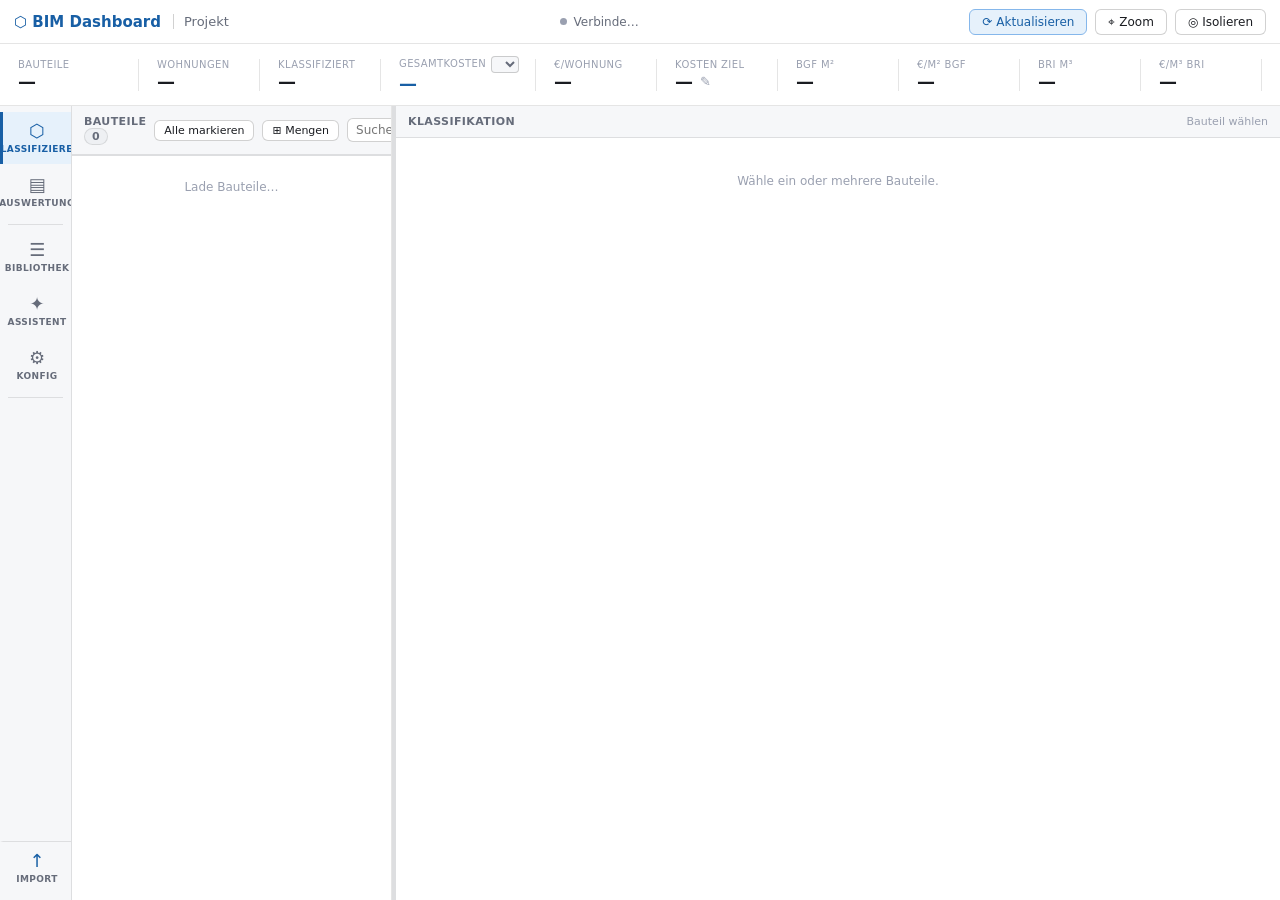
<file: bim_dashboard/ui/html/index.html>
<!DOCTYPE html>
<html lang="de">
<head>
  <meta charset="UTF-8" />
  <title>BIM Dashboard</title>
  <link rel="stylesheet" href="style.css" />
</head>
<body>

  <!-- ======= HEADER ======= -->
  <header class="app-header">
    <div class="header-left">
      <span class="logo">⬡ BIM Dashboard</span>
      <span class="project-name" id="projectName">Projekt</span>
    </div>
    <div class="header-center">
      <span class="status-dot" id="statusDot"></span>
      <span id="statusText">Verbinde…</span>
    </div>
    <div class="header-right">
      <button class="btn btn-primary" id="btnRefresh">⟳ Aktualisieren</button>
      <button class="btn" id="btnZoom">⌖ Zoom</button>
      <button class="btn" id="btnIsolate">◎ Isolieren</button>
    </div>
  </header>

  <!-- ======= PROJEKTINFO-BANNER ======= -->
  <div class="project-banner">
    <div class="metric-card">
      <span class="metric-label">Bauteile</span>
      <span class="metric-value" id="metaBauteile">—</span>
    </div>
    <div class="metric-divider"></div>
    <div class="metric-card">
      <span class="metric-label" id="labelWohnungen">Wohnungen</span>
      <span class="metric-value" id="metaWohnungen">—</span>
    </div>
    <div class="metric-divider"></div>
    <div class="metric-card">
      <span class="metric-label">Klassifiziert</span>
      <span class="metric-value" id="metaKlassifiziert">—</span>
    </div>
    <div class="metric-divider"></div>
    <div class="metric-card">
      <div class="metric-label-row">
        <span class="metric-label">Gesamtkosten</span>
        <select class="stufe-select" id="kostenstufeSelect"></select>
      </div>
      <span class="metric-value metric-value-cost" id="metaGesamtkosten">—</span>
    </div>
    <div class="metric-divider"></div>
    <div class="metric-card">
      <span class="metric-label" id="labelEurWohnung">€/Wohnung</span>
      <span class="metric-value" id="metaEurWohnung">—</span>
    </div>
    <div class="metric-divider"></div>
    <div class="metric-card editable">
      <span class="metric-label">Kosten Ziel</span>
      <div class="metric-value-row">
        <span class="metric-value" id="metaKosten">—</span>
        <button class="btn-edit" id="btnEditKosten">✎</button>
      </div>
      <input class="metric-input" id="inputKosten" type="text" placeholder="z.B. 2.450.000 €" style="display:none" />
    </div>
    <div class="metric-divider"></div>
    <div class="metric-card">
      <span class="metric-label">BGF m²</span>
      <span class="metric-value" id="metaBGF">—</span>
    </div>
    <div class="metric-divider"></div>
    <div class="metric-card">
      <span class="metric-label">€/m² BGF</span>
      <span class="metric-value" id="metaEurBGF">—</span>
    </div>
    <div class="metric-divider"></div>
    <div class="metric-card">
      <span class="metric-label">BRI m³</span>
      <span class="metric-value" id="metaBRI">—</span>
    </div>
    <div class="metric-divider"></div>
    <div class="metric-card">
      <span class="metric-label">€/m³ BRI</span>
      <span class="metric-value" id="metaEurBRI">—</span>
    </div>
    <div class="metric-divider"></div>
    <div class="metric-save" id="metaSaveArea" style="display:none">
      <button class="btn btn-primary btn-sm" id="btnSaveMeta">✓</button>
    </div>
  </div>

  <!-- ======= APP-KÖRPER: Nav + Inhalt ======= -->
  <div class="app-body" id="appBody">

    <!-- LINKE NAVIGATION -->
    <nav class="sidebar" id="sidebar">
      <button class="nav-item active" data-module="classify" title="Klassifizieren">
        <span class="nav-icon">⬡</span>
        <span class="nav-label">Klassifizieren</span>
      </button>
      <button class="nav-item" data-module="report" title="Auswertung">
        <span class="nav-icon">▤</span>
        <span class="nav-label">Auswertung</span>
      </button>
      <div class="nav-divider"></div>
      <button class="nav-item" data-module="library" title="Bibliothek">
        <span class="nav-icon">☰</span>
        <span class="nav-label">Bibliothek</span>
      </button>
      <button class="nav-item" data-module="agent" title="KI-Assistent">
        <span class="nav-icon">✦</span>
        <span class="nav-label">Assistent</span>
      </button>
      <button class="nav-item" data-module="config" title="Konfiguration">
        <span class="nav-icon">⚙</span>
        <span class="nav-label">Konfig</span>
      </button>
      <div class="nav-divider"></div>
      <button class="nav-item nav-item-import" id="btnImportExcel" title="Projektstruktur aus Excel importieren">
        <span class="nav-icon">↑</span>
        <span class="nav-label">Import</span>
      </button>
    </nav>

    <!-- MODUL: Klassifizieren (Bauteile + Klassifikation) -->
    <div class="module active" id="moduleClassify">

      <!-- Bauteilliste -->
      <div class="panel panel-list" id="panelList">
        <div class="panel-header">
          <h2>Bauteile <span class="badge" id="entityCount">0</span></h2>
          <button class="btn btn-sm" id="btnSelectAll">Alle markieren</button>
          <button class="btn btn-sm" id="btnCalcQty" title="Mengen aller Bauteile aus Geometrie berechnen">⊞ Mengen</button>
          <input type="search" id="searchInput" placeholder="Suchen…" />
        </div>
        <div class="filter-bar">
          <div id="tagFilterRows"></div>
        </div>
        <div class="list-container" id="entityList">
          <p class="placeholder">Lade Bauteile…</p>
        </div>
        <div class="selection-bar" id="selectionBar" style="display:none">
          <span id="selectionCount">0 ausgewählt</span>
          <button class="btn btn-sm btn-danger" id="btnClearSelected">Tags löschen</button>
        </div>
      </div>

      <div class="resize-handle" data-panel="panelList"></div>

      <!-- Klassifikation -->
      <div class="panel panel-tags" id="panelTags">
        <div class="panel-header">
          <h2>Klassifikation</h2>
          <span class="hint" id="tagEditorHint">Bauteil wählen</span>
        </div>
        <div class="tag-batch-hint" id="tagBatchHint" style="display:none">
          <span id="tagBatchText"></span>
        </div>
        <div id="tagEditorBody">
          <p class="placeholder">Wähle ein oder mehrere Bauteile.</p>
        </div>
        <div class="tag-actions" id="tagActions" style="display:none">
          <button class="btn btn-primary" id="btnSaveTags">✓ Speichern</button>
          <button class="btn" id="btnResetTags">Zurücksetzen</button>
        </div>
      </div>

    </div>

    <!-- MODUL: Auswertung -->
    <div class="module" id="moduleReport">
      <div class="panel panel-report" id="panelReport">
        <div class="panel-header">
          <h2>Auswertung</h2>
          <div class="report-controls">
            <button class="btn btn-sm" id="btnWriteOutliner" title="Bauteile in SketchUp-Gruppen nach der aktuellen Gruppierung verschieben">⇶ In Gliederung</button>
            <button class="btn btn-sm" id="btnColorize" title="Bauteile nach der aktuellen Gruppierung einfärben">◐ Einfärben</button>
            <button class="btn btn-sm btn-primary" id="btnExportExcel">↓ Excel</button>
            <button class="btn btn-sm" id="btnExportCSV">↓ CSV</button>
            <button class="btn btn-sm" id="btnExportJSON">↓ JSON</button>
          </div>
        </div>
        <div class="group-controls" id="groupControlsWrap">
          <span class="outline-buttons" id="outlineButtons"></span>
          <label>Gruppierung:</label>
          <select id="groupBy1"><option value="">— keine —</option></select>
          <select id="groupBy2"><option value="">— keine —</option></select>
          <select id="groupBy3"><option value="">— keine —</option></select>
        </div>
        <div class="report-filter-bar" id="reportFilterBar">
          <span class="filter-label">Filter:</span>
          <div class="report-filters" id="reportFilters"></div>
          <button class="btn btn-sm" id="btnClearReportFilter" style="display:none">✕ Alle löschen</button>
        </div>
        <div id="reportContainer">
          <p class="placeholder">Gruppierung wählen um Auswertung zu starten.</p>
        </div>
      </div>
    </div>

    <!-- MODUL: KI-Assistent -->
    <div class="module" id="moduleAgent">
      <div class="panel panel-agent">

        <!-- Header -->
        <div class="panel-header">
          <h2>✦ KI-Assistent</h2>
          <span class="agent-model-label" id="agentModelLabel"></span>
          <button class="btn btn-sm" id="btnAgentKeyToggle" title="API-Key einstellen">⚙ Key</button>
          <button class="btn btn-sm" id="btnAgentClear" title="Chat löschen">✕ Leeren</button>
        </div>

        <!-- API-Key Eingabe (initial sichtbar wenn kein Key) -->
        <div class="agent-key-bar" id="agentKeyBar">
          <span class="agent-key-label">Anthropic API-Key:</span>
          <input class="agent-key-input" id="agentKeyInput" type="password"
                 placeholder="sk-ant-…" autocomplete="off" />
          <button class="btn btn-sm btn-primary" id="btnAgentSaveKey">Speichern</button>
          <a class="agent-key-hint" href="#" onclick="return false"
             title="console.anthropic.com → Settings → API Keys">Wo finde ich den Key? →</a>
        </div>

        <!-- Chat-Verlauf -->
        <div class="agent-messages" id="agentMessages">
          <div class="agent-welcome">Stelle eine Frage zu deinem Modell.</div>
        </div>

        <!-- Lade-Indikator -->
        <div class="agent-loading" id="agentLoading" style="display:none">
          <span class="agent-dots"><span>.</span><span>.</span><span>.</span></span>
          KI denkt nach…
          <button type="button" onclick="cancelAgentRequest()" style="margin-left:12px;padding:2px 10px;font-size:11px;cursor:pointer;">Abbrechen</button>
        </div>

        <!-- Eingabe -->
        <form class="agent-input-row" id="agentForm">
          <textarea class="agent-textarea" id="agentInput" rows="2"
                    placeholder="z.B. Was kostet der Rohbau in Stufe 2?"
                    autocomplete="off"></textarea>
          <button class="btn btn-primary agent-send-btn" id="btnAgentSend" type="submit">
            ➤
          </button>
        </form>

      </div>
    </div>

    <!-- MODUL: Konfiguration -->
    <div class="module" id="moduleConfig">
      <div class="panel panel-config" id="panelConfig">
        <div class="panel-header">
          <h2>⚙ Konfiguration</h2>
          <button class="btn btn-sm btn-primary" id="btnConfigSave">✓ Speichern</button>
        </div>
        <div class="lib-hint">
          Hier wird festgelegt, anhand welcher Bauteilbezeichnung automatische Kennzahlen ermittelt werden
          (z.B. Anzahl Wohnungen aus den Elementen "Wohnungseingangstür").
        </div>
        <div id="configContainer" class="config-container">
          <p class="placeholder">Lade Konfiguration…</p>
        </div>
      </div>
    </div>

    <!-- MODUL: Bibliothek -->
    <div class="module" id="moduleLibrary">
      <div class="panel panel-library" id="panelLibrary">
        <div class="panel-header">
          <h2>Bibliothek</h2>
          <button class="btn btn-sm btn-primary" id="btnLibSave">✓ Speichern</button>
        </div>
        <div class="lib-tab-bar" id="libTabBar"></div>
        <div class="lib-hint">
          Werte hier einmalig pflegen — sie erscheinen dann als Dropdown beim Klassifizieren.
        </div>
        <div id="libTableContainer" class="lib-table-container">
          <p class="placeholder">Lade Bibliothek…</p>
        </div>
        <div class="lib-footer">
          <button class="btn btn-sm" id="btnLibAdd">+ Eintrag</button>
          <span class="lib-future-hint">Excel-Import/Export: geplant</span>
        </div>
      </div>
    </div>

  </div><!-- /app-body -->

  <!-- BIM Dashboard v3 -->
  <script src="app.js"></script>
  <script src="report.js"></script>
  <script src="costs.js"></script>
  <script src="library.js"></script>
  <script src="config.js"></script>
  <script src="agent.js"></script>
</body>
</html>
</file>
<file: bim_dashboard/ui/html/style.css>
/* =============================================================================
   BIM Dashboard – style.css  (Helles Theme)
   ============================================================================= */

:root {
  --bg:          #ffffff;
  --bg2:         #f6f7f9;
  --bg3:         #eef0f3;
  --border:      rgba(0,0,0,0.10);
  --border-med:  rgba(0,0,0,0.18);
  --accent:      #185FA5;
  --accent-bg:   #E6F1FB;
  --accent-mid:  #85B7EB;
  --text:        #1a1c21;
  --text-dim:    #666c7a;
  --text-hint:   #9aa0b0;
  --danger:      #A32D2D;
  --danger-bg:   #FCEBEB;
  --success:     #3B6D11;
  --success-bg:  #EAF3DE;
  --warning-bg:  #FAEEDA;
  --radius:      6px;
  --radius-lg:   8px;
  --header-h:    44px;
  --banner-h:    62px;
  --font: system-ui, -apple-system, 'Segoe UI', sans-serif;

  /* Tag-Farben */
  --tag-gewerk-bg:    #EEEDFE; --tag-gewerk-text:    #3C3489; --tag-gewerk-border:    #AFA9EC;
  --tag-din276-bg:    #E6F1FB; --tag-din276-text:    #0C447C; --tag-din276-border:    #85B7EB;
  --tag-material-bg:  #E1F5EE; --tag-material-text:  #085041; --tag-material-border:  #5DCAA5;
  --tag-verortung-bg: #FEF3E2; --tag-verortung-text: #7A4A00; --tag-verortung-border: #F0B96B;
}

* { box-sizing: border-box; margin: 0; padding: 0; }

body {
  background: var(--bg2);
  color: var(--text);
  font-family: var(--font);
  font-size: 13px;
  height: 100vh;
  display: flex;
  flex-direction: column;
  overflow: hidden;
}

/* --- Header --- */
.app-header {
  height: var(--header-h);
  background: var(--bg);
  border-bottom: 1px solid var(--border);
  display: flex;
  align-items: center;
  padding: 0 14px;
  gap: 12px;
  flex-shrink: 0;
}
.header-left  { flex: 0 0 auto; display: flex; align-items: center; gap: 10px; }
.header-center { flex: 1; text-align: center; display: flex; align-items: center; justify-content: center; gap: 7px; font-size: 12px; color: var(--text-dim); }
.header-right  { flex: 0 0 auto; display: flex; gap: 8px; }

.logo { font-weight: 600; font-size: 15px; color: var(--accent); }
.project-name {
  font-size: 13px; color: var(--text-dim);
  border-left: 1px solid var(--border-med);
  padding-left: 10px; margin-left: 2px;
}

.status-dot { width: 7px; height: 7px; border-radius: 50%; background: var(--text-hint); flex-shrink: 0; }
.status-dot.ok    { background: #639922; }
.status-dot.dirty { background: #BA7517; }

/* --- Projektinfo-Banner --- */
.project-banner {
  height: var(--banner-h);
  background: var(--bg);
  border-bottom: 1px solid var(--border);
  display: flex;
  align-items: center;
  padding: 0 18px;
  gap: 0;
  flex-shrink: 0;
}

.metric-card {
  display: flex;
  flex-direction: column;
  padding: 0 18px;
  min-width: 120px;
}
.metric-card:first-child { padding-left: 0; }

.metric-label {
  font-size: 10px;
  text-transform: uppercase;
  letter-spacing: .4px;
  color: var(--text-hint);
  font-weight: 500;
  margin-bottom: 3px;
}
.metric-value {
  font-size: 18px;
  font-weight: 600;
  color: var(--text);
  line-height: 1;
}
.metric-value-row {
  display: flex;
  align-items: center;
  gap: 5px;
}
.metric-input {
  font-size: 13px;
  padding: 2px 6px;
  border: 1px solid var(--accent-mid);
  border-radius: var(--radius);
  outline: none;
  font-family: var(--font);
  color: var(--text);
  background: var(--bg);
  width: 130px;
  margin-top: 2px;
}
.btn-edit {
  background: none;
  border: none;
  cursor: pointer;
  color: var(--text-hint);
  font-size: 13px;
  padding: 0 2px;
  line-height: 1;
}
.btn-edit:hover { color: var(--accent); }

.metric-divider {
  width: 1px;
  height: 32px;
  background: var(--border);
  flex-shrink: 0;
}
.metric-save {
  padding-left: 14px;
  display: flex;
  align-items: center;
}

/* --- Buttons --- */
.btn {
  padding: 5px 12px;
  border: 1px solid var(--border-med);
  border-radius: var(--radius);
  background: var(--bg);
  color: var(--text);
  cursor: pointer;
  font-size: 12px;
  font-family: var(--font);
  white-space: nowrap;
  transition: background .12s;
}
.btn:hover { background: var(--bg3); }
.btn-primary { background: var(--accent-bg); border-color: var(--accent-mid); color: var(--accent); font-weight: 500; }
.btn-primary:hover { background: #cce0f5; }
.btn-danger { border-color: #F09595; color: var(--danger); }
.btn-danger:hover { background: var(--danger-bg); }
.btn-sm { padding: 3px 9px; font-size: 11px; }

/* --- Badges --- */
.badge {
  display: inline-block;
  background: var(--bg3);
  border: 1px solid var(--border);
  border-radius: 10px;
  padding: 1px 7px;
  font-size: 11px;
  color: var(--text-dim);
}

/* --- Layout --- */
.app-body {
  display: flex;
  flex-direction: row;
  flex: 1;
  overflow: hidden;
  min-height: 0;
}

/* =====================================================
   SIDEBAR NAVIGATION
   ===================================================== */
.sidebar {
  flex: 0 0 72px;
  display: flex;
  flex-direction: column;
  background: var(--bg2);
  border-right: 1px solid var(--border);
  padding: 6px 0;
  gap: 2px;
  overflow: hidden;
  z-index: 10;
}

.nav-item {
  display: flex;
  flex-direction: column;
  align-items: center;
  justify-content: center;
  gap: 4px;
  padding: 10px 4px;
  border: none;
  border-left: 3px solid transparent;
  background: none;
  color: var(--text-dim);
  cursor: pointer;
  font-family: var(--font);
  transition: all .12s;
  width: 100%;
  border-radius: 0;
}
.nav-item:hover {
  background: var(--bg3);
  color: var(--text);
}
.nav-item.active {
  background: var(--accent-bg);
  border-left-color: var(--accent);
  color: var(--accent);
}
.nav-icon {
  font-size: 18px;
  line-height: 1;
}
.nav-label {
  font-size: 9px;
  font-weight: 600;
  text-transform: uppercase;
  letter-spacing: .4px;
  white-space: nowrap;
}
.nav-divider {
  height: 1px;
  background: var(--border);
  margin: 4px 8px;
}

/* =====================================================
   MODULE (Hauptinhalt je Navigationspunkt)
   ===================================================== */
.module {
  display: none;
  flex: 1;
  overflow: hidden;
  min-height: 0;
}
.module.active {
  display: flex;
  flex-direction: row;
}

/* Modul Klassifizieren: zwei Panels nebeneinander */
#moduleClassify .panel-list {
  flex: 0 0 320px;
  min-width: 160px;
}
#moduleClassify .panel-tags {
  flex: 1;
  min-width: 180px;
}

/* Modul Auswertung: ein Panel, volle Breite */
#moduleReport .panel-report {
  flex: 1;
}

/* Modul Bibliothek: ein Panel, volle Breite */
#moduleLibrary .panel-library {
  flex: 1;
}

/* =====================================================
   PANEL-BASIS (überschreibt alte feste Breiten)
   ===================================================== */
.panel {
  display: flex;
  flex-direction: column;
  border-right: 1px solid var(--border);
  overflow: hidden;
  background: var(--bg);
  min-height: 0;  /* wichtig: ermöglicht Scrollen in flex-Kindern */
}
.panel:last-child { border-right: none; }

.panel-header {
  padding: 9px 12px;
  border-bottom: 1px solid var(--border);
  background: var(--bg2);
  display: flex;
  align-items: center;
  gap: 8px;
  flex-shrink: 0;
}
.panel-header h2 { font-size: 11px; font-weight: 600; flex: 1; color: var(--text-dim); text-transform: uppercase; letter-spacing: .4px; }

/* --- Search --- */
#searchInput {
  flex: 1;
  padding: 4px 8px;
  border: 1px solid var(--border-med);
  border-radius: var(--radius);
  background: var(--bg);
  color: var(--text);
  font-size: 12px;
  font-family: var(--font);
  outline: none;
}
#searchInput:focus { border-color: var(--accent); }

/* --- Group controls (im Report-Panel) --- */
.group-controls {
  padding: 7px 12px;
  display: flex;
  align-items: center;
  gap: 6px;
  border-bottom: 1px solid var(--border);
  background: var(--bg2);
  flex-shrink: 0;
}
.group-controls label { color: var(--text-hint); font-size: 11px; white-space: nowrap; }
.group-controls select {
  flex: 1;
  padding: 3px 6px;
  border: 1px solid var(--border-med);
  border-radius: var(--radius);
  background: var(--bg);
  color: var(--text);
  font-size: 11px;
  font-family: var(--font);
  outline: none;
}
.group-controls select:focus { border-color: var(--accent); }
.outline-buttons { display: flex; gap: 3px; flex-shrink: 0; }
.outline-btn { min-width: 24px; padding: 2px 6px; }
.outline-btn.active { background: var(--accent); border-color: var(--accent); color: #fff; }

/* --- Entity List --- */
.list-container { flex: 1; overflow-y: auto; }

.entity-row {
  display: flex;
  align-items: center;
  padding: 7px 10px;
  gap: 8px;
  cursor: pointer;
  border-bottom: 1px solid var(--border);
  transition: background .1s;
}
.entity-row:hover { background: var(--bg2); }
.entity-row.selected { background: var(--accent-bg); }

.entity-icon { font-size: 15px; flex-shrink: 0; color: var(--text-hint); }
.entity-info { flex: 1; min-width: 0; }
.entity-name { display: block; font-weight: 500; white-space: nowrap; overflow: hidden; text-overflow: ellipsis; }
.entity-meta { display: block; font-size: 11px; color: var(--text-hint); }
.entity-tags {
  display: grid;
  grid-template-columns: repeat(3, 1fr);
  gap: 3px;
  margin-top: 4px;
}
.entity-check input { accent-color: var(--accent); }

/* --- Tag Badges --- */
.tag-badge {
  display: block;
  border-radius: 4px;
  padding: 2px 5px;
  font-size: 10px;
  font-weight: 500;
  border: 1px solid transparent;
  white-space: nowrap;
  overflow: hidden;
  text-overflow: ellipsis;
  text-align: center;
}
/* vergeben: Farbe je Kategorie */
.tag-badge-set[data-cat="gewerk"]    { background: var(--tag-gewerk-bg);    color: var(--tag-gewerk-text);    border-color: var(--tag-gewerk-border); }
.tag-badge-set[data-cat="din276"]    { background: var(--tag-din276-bg);    color: var(--tag-din276-text);    border-color: var(--tag-din276-border); }
.tag-badge-set[data-cat="material"]  { background: var(--tag-material-bg);  color: var(--tag-material-text);  border-color: var(--tag-material-border); }
.tag-badge-set[data-cat="stufe"]     { background: #F0EDF8; color: #4A3B8C; border-color: #BEB4E8; }
.tag-badge-set[data-cat="verortung"] { background: var(--tag-verortung-bg); color: var(--tag-verortung-text); border-color: var(--tag-verortung-border); }
.tag-badge-set[data-cat="preis_id"]  { background: #EDFAF4; color: #1A5C3A; border-color: #6DCCA0; }
/* nicht vergeben: ausgegraut */
.tag-badge-empty {
  background: transparent;
  color: var(--text-dim);
  border-color: var(--border);
  border-style: dashed;
  font-weight: 400;
  opacity: 0.55;
}

/* --- Group Headers --- */
.group-header {
  display: flex;
  align-items: center;
  gap: 6px;
  padding: 5px 10px;
  background: var(--bg2);
  border-bottom: 1px solid var(--border);
  border-top: 1px solid var(--border);
  font-weight: 600;
  font-size: 11px;
  text-transform: uppercase;
  letter-spacing: .3px;
  color: var(--text-dim);
  cursor: pointer;
  user-select: none;
}
.group-header.depth-1 { padding-left: 20px; font-weight: 500; background: var(--bg); }
.group-header.depth-2 { padding-left: 32px; font-weight: 400; }
.group-toggle { color: var(--text-hint); }

/* --- Entity Name Card (Tag-Editor) --- */
.entity-name-card {
  display: flex;
  flex-direction: column;
  gap: 2px;
  padding: 8px 10px;
  margin-bottom: 8px;
  background: var(--accent-bg);
  border: 1px solid var(--accent-mid);
  border-radius: var(--radius);
}
.entity-name-card-name {
  font-weight: 700;
  font-size: 13px;
  color: var(--text);
  word-break: break-word;
}
.entity-name-card-meta {
  font-size: 10px;
  color: var(--text-dim);
}
.entity-name-card-path {
  font-size: 10px;
  color: var(--text-hint);
  margin-top: 1px;
}

/* --- Selection Bar --- */
.selection-bar {
  padding: 7px 10px;
  background: var(--accent-bg);
  border-top: 1px solid var(--accent-mid);
  display: flex;
  align-items: center;
  gap: 8px;
  flex-shrink: 0;
}
.selection-bar span { flex: 1; font-weight: 500; font-size: 12px; color: var(--accent); }

/* --- Tag Editor --- */
.hint { font-size: 11px; color: var(--text-hint); }
#tagEditorBody {
  flex: 1; overflow-y: auto; padding: 12px;
  display: flex; flex-direction: column; gap: 10px;
}
.tag-field { display: flex; flex-direction: column; gap: 4px; }
.tag-field label { font-size: 10px; color: var(--text-hint); font-weight: 600; text-transform: uppercase; letter-spacing: .5px; }
.tag-field input {
  padding: 6px 8px;
  border: 1px solid var(--border-med);
  border-radius: var(--radius);
  background: var(--bg2);
  color: var(--text);
  font-size: 13px;
  font-family: var(--font);
  outline: none;
}
.tag-field input:focus { border-color: var(--accent); background: var(--bg); }
.tag-field input.mixed { border-style: dashed; color: var(--text-hint); }

.tag-actions {
  padding: 10px 12px;
  border-top: 1px solid var(--border);
  display: flex;
  gap: 8px;
  flex-shrink: 0;
  background: var(--bg2);
}

/* --- Report --- */
.report-controls { display: flex; gap: 6px; }
#reportContainer { flex: 1; overflow-y: auto; padding: 10px; background: var(--bg2); display: flex; flex-direction: column; gap: 6px; }

.report-table { width: 100%; border-collapse: collapse; table-layout: fixed; font-size: 11px; background: var(--bg); border-radius: var(--radius); overflow: hidden; border: 1px solid var(--border); }
.report-table th { text-align: left; padding: 4px 8px; background: var(--bg2); border-bottom: 1px solid var(--border-med); color: var(--text-hint); font-weight: 600; font-size: 10px; text-transform: uppercase; letter-spacing: .3px; white-space: nowrap; }
.report-table td { padding: 4px 8px; border-bottom: 1px solid var(--border); color: var(--text-dim); font-size: 11px; }
.report-table tr:last-child td { border-bottom: none; }
.report-table tr:hover td { background: var(--bg2); cursor: pointer; }
.report-table tr.selected td { background: var(--accent-bg); }

.report-section { margin-bottom: 4px; }

/* Tiefe 0 – oberste Gruppe: auffällig */
.report-section-header {
  display: flex; align-items: center; gap: 8px;
  padding: 9px 12px;
  background: var(--accent);
  color: #fff;
  border-radius: var(--radius-lg);
  cursor: pointer;
  font-weight: 700;
  font-size: 14px;
  letter-spacing: .2px;
  user-select: none;
  border: none;
}
.report-section-header .report-toggle  { color: rgba(255,255,255,0.7); }
.report-section-header .report-cat-label { color: rgba(255,255,255,0.6); font-size: 10px; font-weight: 400; }
.report-section-header .badge                { background: rgba(255,255,255,0.2); color: #fff; border: none; }
.report-section-header .cost-section-pct    { font-size: 11px; color: rgba(255,255,255,0.65); margin-left: auto; }
.report-section-header .cost-section-total  { font-size: 14px; font-weight: 700; color: #fff; }
/* Rechte Spalten der Kopfzeile: gleiche Breiten wie Menge / EP / GB / ⌖ in der Bauteiltabelle */
.report-section-header { padding-right: 0 !important; }
.report-section-header .hdr-cols { display: flex; align-items: center; flex-shrink: 0; }
.report-section-header .hdr-cols > span { box-sizing: border-box; padding: 0 8px; text-align: right; white-space: nowrap; }
.report-section-header .cost-section-menge { width: 120px; font-size: 11px; font-weight: 400; opacity: .85; }
.report-section-header .cost-section-bgf   { width: 120px; font-size: 11px; font-weight: 400; opacity: .8; }
.report-section-header .cost-section-total { width: 130px; }
.report-section-header .hdr-cols .report-select-hint { width: 24px; padding: 0; margin-left: 0; text-align: center; }

/* Unterebenen eingerückt (verschachtelt → 2. Ebene 16px, 3. Ebene 32px) */
.report-section.depth-1,
.report-section.depth-2 { margin-left: 16px; }

/* Tiefe 1 – zweite Ebene: mittleres Blau */
.report-section.depth-1 .report-section-header {
  background: #4A8BC9;
  font-size: 13px;
  font-weight: 600;
  padding: 7px 12px;
  border-radius: var(--radius);
}
.report-section.depth-1 .report-section-header .cost-section-total { font-size: 13px; font-weight: 600; }

/* Tiefe 2 – dritte Ebene: helles Blau, dunkle Schrift */
.report-section.depth-2 .report-section-header {
  background: var(--accent-bg);
  color: var(--accent);
  font-size: 12px;
  font-weight: 600;
  padding: 5px 12px;
  border-radius: var(--radius);
  border: 1px solid var(--accent-mid);
}
.report-section.depth-2 .report-section-header .report-toggle,
.report-section.depth-2 .report-section-header .report-cat-label  { color: var(--text-hint); }
.report-section.depth-2 .report-section-header .cost-section-total { color: var(--accent); font-size: 12px; font-weight: 600; }
.report-section.depth-2 .report-section-header .badge { background: #fff; color: var(--accent); border: 1px solid var(--accent-mid); }

.report-toggle { color: var(--text-hint); }
.report-cat-label { color: var(--text-hint); font-size: 11px; font-weight: 400; }
.report-group-label { flex: 1; }
.report-section-body { padding: 4px 0 6px 0; }
.report-summary { margin-bottom: 6px; }
.report-summary-table { border-collapse: collapse; table-layout: fixed; font-size: 12px; width: 100%; border: 1px solid var(--border); border-radius: var(--radius); overflow: hidden; }
.report-summary-table th, .report-summary-table td { padding: 4px 10px; border: none; border-bottom: 1px solid var(--border); overflow: hidden; text-overflow: ellipsis; white-space: nowrap; }
.report-table td { overflow: hidden; text-overflow: ellipsis; white-space: nowrap; }
.report-summary-table th { background: var(--bg2); color: var(--text-dim); font-weight: 600; font-size: 10px; text-transform: uppercase; letter-spacing: .3px; }
.report-summary-table tr:last-child td { border-bottom: none; }
.num { text-align: right; font-variant-numeric: tabular-nums; }

/* --- Modal --- */
.modal-overlay {
  position: fixed; inset: 0;
  background: rgba(0,0,0,0.25);
  display: flex; align-items: center; justify-content: center;
  z-index: 100;
}
.modal {
  background: var(--bg);
  border: 1px solid var(--border-med);
  border-radius: var(--radius-lg);
  width: 400px; max-height: 80vh;
  display: flex; flex-direction: column;
  box-shadow: 0 8px 32px rgba(0,0,0,0.12);
}
.modal-header { padding: 13px 16px; border-bottom: 1px solid var(--border); display: flex; align-items: center; }
.modal-header h3 { flex: 1; font-size: 14px; font-weight: 600; }
.btn-close { background: none; border: none; color: var(--text-hint); cursor: pointer; font-size: 16px; }
.btn-close:hover { color: var(--text); }
.modal-body { padding: 16px; overflow-y: auto; display: flex; flex-direction: column; gap: 12px; }
.modal-footer { padding: 12px 16px; border-top: 1px solid var(--border); display: flex; gap: 8px; justify-content: flex-end; background: var(--bg2); border-radius: 0 0 var(--radius-lg) var(--radius-lg); }

/* --- Misc --- */
.placeholder { color: var(--text-hint); text-align: center; padding: 24px; font-size: 12px; }

.toast {
  position: fixed; bottom: 16px; left: 50%;
  transform: translateX(-50%);
  background: var(--bg);
  border: 1px solid var(--border-med);
  border-radius: var(--radius);
  padding: 8px 20px; font-size: 13px;
  z-index: 200;
  box-shadow: 0 4px 16px rgba(0,0,0,0.1);
}
.toast-ok    { border-color: #97C459; color: var(--success); }
.toast-error { border-color: #F09595; color: var(--danger); }

::-webkit-scrollbar { width: 10px; height: 10px; }
::-webkit-scrollbar-track { background: var(--bg2); }
::-webkit-scrollbar-thumb { background: var(--border-med); border-radius: 5px; border: 2px solid var(--bg2); }
::-webkit-scrollbar-thumb:hover { background: var(--text-hint); }

/* --- Batch-Hinweis Banner --- */
.tag-batch-hint {
  padding: 7px 12px;
  background: #FAEEDA;
  border-bottom: 1px solid #EF9F27;
  font-size: 11px;
  font-weight: 500;
  color: #633806;
  flex-shrink: 0;
}

/* --- Tag Input mit Dropdown --- */
.tag-input-wrap {
  position: relative;
  display: flex;
  align-items: center;
}
.tag-input-wrap input {
  flex: 1;
  padding-right: 28px; /* Platz für Dropdown-Button */
}
.tag-dropdown-btn {
  position: absolute;
  right: 0;
  top: 0; bottom: 0;
  width: 26px;
  background: none;
  border: none;
  border-left: 1px solid var(--border-med);
  cursor: pointer;
  color: var(--text-hint);
  font-size: 11px;
  display: flex;
  align-items: center;
  justify-content: center;
  border-radius: 0 var(--radius) var(--radius) 0;
  transition: background .1s, color .1s;
}
.tag-dropdown-btn:hover {
  background: var(--bg3);
  color: var(--accent);
}
.tag-dropdown-list {
  position: absolute;
  top: calc(100% + 2px);
  left: 0; right: 0;
  background: var(--bg);
  border: 1px solid var(--border-med);
  border-radius: var(--radius);
  z-index: 50;
  box-shadow: 0 4px 12px rgba(0,0,0,0.08);
  max-height: 320px;
  overflow-y: auto;
}
.tag-dropdown-item {
  padding: 6px 10px;
  font-size: 12px;
  cursor: pointer;
  color: var(--text);
  border-bottom: 1px solid var(--border);
}
.tag-dropdown-item:last-child { border-bottom: none; }
.tag-dropdown-item:hover { background: var(--accent-bg); color: var(--accent); }
.tag-dropdown-clear {
  color: var(--danger);
  font-size: 11px;
}
.tag-dropdown-clear:hover { background: var(--danger-bg); color: var(--danger); }

/* --- Filter-Bar (Bauteilliste) --- */
.filter-bar {
  border-bottom: 1px solid var(--border);
  background: var(--bg2);
  flex-shrink: 0;
}
.filter-row {
  display: flex;
  align-items: center;
  gap: 8px;
  padding: 5px 10px;
}
.filter-row + .filter-row,
.filter-cat-row + .filter-cat-row {
  border-top: 1px solid var(--border);
}
.filter-label {
  font-size: 10px;
  color: var(--text-hint);
  text-transform: uppercase;
  letter-spacing: .4px;
  white-space: nowrap;
}
.filter-cat-label {
  width: 88px;
  flex-shrink: 0;
}

/* Tag-Filter Selects (eine Zeile pro Kategorie) */
.filter-cat-row {
  display: flex;
  align-items: center;
  gap: 8px;
  padding: 5px 10px;
}
.tag-filter-select {
  flex: 1;
  padding: 4px 8px;
  border: 1px solid var(--border-med);
  border-radius: var(--radius);
  background: var(--bg);
  color: var(--text);
  font-size: 12px;
  font-family: var(--font);
  outline: none;
  cursor: pointer;
}
.tag-filter-select:focus { border-color: var(--accent); }
.tag-filter-select[value]:not([value=""]) {
  border-color: var(--accent-mid);
  background: var(--accent-bg);
  color: var(--accent);
}



/* --- Report: neue Stile --- */
.report-select-hint {
  font-size: 11px;
  color: var(--text-hint);
  margin-left: auto;
  opacity: 0;
  transition: opacity .15s;
}
.report-section-header:hover .report-select-hint { opacity: 1; }
.report-section-header { cursor: pointer; }

.report-agg-wrapper { margin: 4px 0 8px; }

.report-item-list { padding: 2px 0; }
.report-item-row {
  padding: 4px 10px;
  font-size: 12px;
  cursor: pointer;
  border-radius: var(--radius);
  color: var(--text-dim);
}
.report-item-row:hover { background: var(--accent-bg); color: var(--accent); }

.report-item-name { font-weight: 500; max-width: 160px; overflow: hidden; text-overflow: ellipsis; white-space: nowrap; }
.dim { color: var(--text-hint); }

.btn-zoom-item {
  background: none;
  border: none;
  cursor: pointer;
  color: var(--text-hint);
  font-size: 13px;
  padding: 0 2px;
}
.btn-zoom-item:hover { color: var(--accent); }

/* Prozentbalken in Zusammenfassungstabelle */
.pct-bar-wrap {
  display: flex;
  align-items: center;
  gap: 6px;
  min-width: 80px;
}
.pct-bar {
  height: 5px;
  background: var(--accent-mid);
  border-radius: 3px;
  min-width: 1px;
  flex-shrink: 0;
}
.pct-bar-wrap span { font-size: 11px; color: var(--text-dim); white-space: nowrap; }

/* Vollständigkeitshinweis */
.report-completeness {
  display: flex;
  align-items: center;
  gap: 7px;
  padding: 8px 12px;
  margin-top: 10px;
  background: #FAEEDA;
  border: 1px solid #EF9F27;
  border-radius: var(--radius);
  font-size: 12px;
  color: #633806;
}
.report-completeness-dot {
  width: 7px; height: 7px;
  border-radius: 50%;
  background: #BA7517;
  flex-shrink: 0;
}

/* --- Isolate Toggle Button --- */
.btn.btn-active {
  background: #FAEEDA;
  border-color: #EF9F27;
  color: #633806;
  font-weight: 500;
}
.btn.btn-active:hover {
  background: #f5ddb5;
}
/* Aktiver Tag-Filter: Dropdown hervorheben */
.tag-filter-select.filter-active {
  border-color: var(--accent-mid);
  background: var(--accent-bg);
  color: var(--accent);
  font-weight: 500;
}
/* "nicht klassifiziert"-Option optisch absetzen */
.tag-filter-select option[value="__none__"] {
  color: var(--text-hint);
  font-style: italic;
}

/* --- Isolate-Button pro Kategorie --- */
.btn-iso-cat {
  flex-shrink: 0;
  width: 22px;
  height: 22px;
  padding: 0;
  border: 1px solid var(--border-med);
  border-radius: var(--radius);
  background: var(--bg);
  color: var(--text-hint);
  font-size: 13px;
  line-height: 1;
  cursor: pointer;
  display: flex;
  align-items: center;
  justify-content: center;
  transition: all .12s;
}
.btn-iso-cat:hover {
  border-color: var(--accent-mid);
  color: var(--accent);
  background: var(--accent-bg);
}
.btn-iso-cat.btn-iso-active {
  border-color: #EF9F27;
  background: #FAEEDA;
  color: #633806;
}


/* --- Kosten-Metrik im Banner --- */
.metric-value-cost { color: #185FA5; }

/* --- Tag-Tabs --- */
.tag-tabs {
  display: flex;
  border-bottom: 1px solid var(--border);
  background: var(--bg2);
  flex-shrink: 0;
}
.tag-tab {
  flex: 1;
  padding: 7px 10px;
  border: none;
  border-bottom: 2px solid transparent;
  background: none;
  color: var(--text-dim);
  font-size: 11px;
  font-family: var(--font);
  font-weight: 500;
  cursor: pointer;
  text-transform: uppercase;
  letter-spacing: .3px;
  transition: all .12s;
}
.tag-tab:hover { color: var(--text); background: var(--bg3); }
.tag-tab.active { color: var(--accent); border-bottom-color: var(--accent); background: var(--bg); }
.tag-tab-content { display: none; flex: 1; overflow-y: auto; }
.tag-tab-content.active { display: flex; flex-direction: column; }

/* --- Kosten-Editor --- */
#costEditorBody {
  flex: 1; overflow-y: auto; padding: 12px;
  display: flex; flex-direction: column; gap: 10px;
}
.cost-field-auto .cost-auto-value {
  display: flex; align-items: center; gap: 6px;
  padding: 6px 8px;
  background: var(--bg2);
  border: 1px solid var(--border);
  border-radius: var(--radius);
  font-size: 13px; color: var(--text-dim);
}
.cost-auto-badge {
  font-size: 9px; font-weight: 600; text-transform: uppercase;
  background: var(--success-bg); color: var(--success);
  border: 1px solid #97C459; border-radius: 3px; padding: 1px 4px;
}
.cost-price-hint { margin-top: 4px; }
.btn-use-price {
  font-size: 11px; padding: 3px 8px;
  border: 1px solid var(--accent-mid);
  border-radius: var(--radius);
  background: var(--accent-bg); color: var(--accent);
  cursor: pointer; font-family: var(--font);
}
.btn-use-price:hover { background: #cce0f5; }
.cost-result {
  padding: 6px 8px;
  background: var(--accent-bg); border: 1px solid var(--accent-mid);
  border-radius: var(--radius); font-size: 13px; color: var(--accent);
}
.cost-result strong { font-size: 14px; }

/* --- Kosten-Report --- */
.cost-report-header {
  display: flex; gap: 20px; align-items: center;
  padding: 10px 12px; margin-bottom: 8px;
  background: var(--bg); border: 1px solid var(--border);
  border-radius: var(--radius-lg);
}
.cost-report-total, .cost-report-kpi {
  display: flex; flex-direction: column; gap: 2px;
}
.cost-report-total span, .cost-report-kpi span { font-size: 10px; color: var(--text-hint); text-transform: uppercase; letter-spacing: .4px; }
.cost-report-total strong { font-size: 18px; font-weight: 700; color: var(--accent); }
.cost-report-kpi strong { font-size: 15px; font-weight: 600; color: var(--text); }

.cost-section-pct { font-size: 11px; color: var(--text-hint); margin-left: auto; }
.cost-section-total { font-weight: 600; color: var(--accent); min-width: 90px; text-align: right; }
.cost-cell { font-weight: 500; color: var(--accent); }

.stufe-badge {
  display: inline-block; border-radius: 3px; padding: 1px 5px;
  font-size: 10px; font-weight: 600;
}
.stufe-1 { background: #EAF3DE; color: #27500A; border: 1px solid #97C459; }
.stufe-2 { background: #E6F1FB; color: #0C447C; border: 1px solid #85B7EB; }
.stufe-3 { background: #EEEDFE; color: #3C3489; border: 1px solid #AFA9EC; }

.cost-warnings { margin-top: 10px; display: flex; flex-direction: column; gap: 5px; }
.cost-warn-row {
  display: flex; align-items: center; gap: 8px;
  padding: 7px 10px; font-size: 12px;
  background: #FAEEDA; border: 1px solid #EF9F27;
  border-radius: var(--radius); color: #633806;
}

/* --- Preistabelle (rechte Spalte) --- */
.panel-prices { background: var(--bg); }
.price-table-hint {
  padding: 6px 12px; font-size: 11px; color: var(--text-hint);
  border-bottom: 1px solid var(--border); background: var(--bg2);
  flex-shrink: 0; line-height: 1.5;
}
.price-table-wrapper { padding: 8px; overflow-x: auto; }
.price-table { width: 100%; border-collapse: collapse; font-size: 11px; }
.price-table th {
  text-align: left; padding: 5px 6px;
  background: var(--bg2); border-bottom: 1px solid var(--border-med);
  color: var(--text-dim); font-weight: 600; font-size: 10px;
  text-transform: uppercase; letter-spacing: .3px; white-space: nowrap;
}
.price-table td { padding: 3px 4px; border-bottom: 1px solid var(--border); }
.pt-input {
  width: 100%; padding: 3px 5px;
  border: 1px solid transparent; border-radius: 3px;
  background: transparent; color: var(--text);
  font-size: 11px; font-family: var(--font);
  outline: none;
}
.pt-input:focus { border-color: var(--accent-mid); background: var(--bg); }
.pt-input.num { text-align: right; }
.btn-del-row {
  background: none; border: none; color: var(--text-hint);
  cursor: pointer; font-size: 12px; padding: 0 4px;
}
.btn-del-row:hover { color: var(--danger); }

/* --- Report Modus-Select --- */
.report-mode-select {
  padding: 3px 7px; border: 1px solid var(--border-med);
  border-radius: var(--radius); background: var(--bg);
  color: var(--text); font-size: 11px; font-family: var(--font); outline: none;
}

/* --- Bibliotheks-Spalte --- */
.panel-library { background: var(--bg); }

.lib-tab-bar {
  display: flex;
  border-bottom: 1px solid var(--border);
  background: var(--bg2);
  flex-shrink: 0;
  overflow-x: auto;
}
.lib-tab-btn {
  flex: 1;
  padding: 6px 4px;
  border: none;
  border-bottom: 2px solid transparent;
  background: none;
  color: var(--text-dim);
  font-size: 10px;
  font-family: var(--font);
  font-weight: 500;
  cursor: pointer;
  text-transform: uppercase;
  letter-spacing: .3px;
  white-space: nowrap;
  display: flex;
  flex-direction: column;
  align-items: center;
  gap: 2px;
  transition: all .12s;
}
.lib-tab-btn:hover { color: var(--text); background: var(--bg3); }
.lib-tab-btn.active { color: var(--accent); border-bottom-color: var(--accent); background: var(--bg); }
.lib-count {
  font-size: 11px; font-weight: 700;
  background: var(--bg3); border-radius: 8px;
  padding: 0 5px; color: var(--text-dim);
}
.lib-tab-btn.active .lib-count { background: var(--accent-bg); color: var(--accent); }

.lib-hint {
  padding: 5px 10px;
  font-size: 10px;
  color: var(--text-hint);
  border-bottom: 1px solid var(--border);
  background: var(--bg2);
  flex-shrink: 0;
}
.lib-table-container {
  flex: 1;
  overflow-y: auto;
  padding: 6px;
}
.lib-table { width: 100%; }
.lib-footer {
  padding: 7px 10px;
  border-top: 1px solid var(--border);
  display: flex;
  align-items: center;
  gap: 10px;
  flex-shrink: 0;
  background: var(--bg2);
}

/* =====================================================
   KONFIGURATION (Bauteilzuordnungen)
   ===================================================== */
.panel-config { background: var(--bg); flex: 1; display: flex; flex-direction: column; }
.config-container { flex: 1; overflow-y: auto; padding: 14px; }

/* Globaler Hinweistext oben */
.config-hint-global {
  font-size: 11px; color: var(--text-hint);
  background: var(--bg2); border: 1px solid var(--border);
  border-radius: var(--radius); padding: 7px 10px; margin-bottom: 12px;
}
.config-hint-global em { color: var(--text-dim); font-style: normal; font-weight: 600; }

/* Tabelle */
.config-table { width: 100%; border-collapse: collapse; font-size: 12px; }
.config-table thead th {
  text-align: left; padding: 6px 10px; font-size: 11px;
  color: var(--text-hint); background: var(--bg2);
  border-bottom: 1px solid var(--border); font-weight: 600;
}
.config-tr td { padding: 8px 10px; border-bottom: 1px solid var(--border); vertical-align: middle; }
.config-tr-hint td { padding: 3px 10px 8px; border-bottom: 2px solid var(--border); }
.config-hint-cell { font-size: 11px; color: var(--text-hint); }
.config-td-label { font-weight: 600; color: var(--text); white-space: nowrap; }
.config-td-unit  { color: var(--text-dim); white-space: nowrap; }
.config-td-current { font-weight: 600; color: var(--accent); white-space: nowrap; text-align: right; }

.config-input {
  font-size: 12px; padding: 5px 8px;
  border: 1px solid var(--border); border-radius: var(--radius);
  background: var(--bg2); color: var(--text); width: 100%;
}
.config-input:focus { outline: none; border-color: var(--accent); }

/* Aggregations-Toggle */
.agg-toggle { display: flex; gap: 0; }
.agg-btn {
  font-size: 11px; padding: 4px 10px; cursor: pointer;
  border: 1px solid var(--border); background: var(--bg2); color: var(--text-dim);
  line-height: 1.4; white-space: nowrap;
}
.agg-btn:first-child { border-radius: var(--radius) 0 0 var(--radius); }
.agg-btn:last-child  { border-radius: 0 var(--radius) var(--radius) 0; border-left: none; }
.agg-btn:only-child  { border-radius: var(--radius); }
.agg-btn.agg-active  { background: var(--accent); color: #fff; border-color: var(--accent); }
.lib-future-hint {
  font-size: 10px;
  color: var(--text-hint);
  font-style: italic;
}

/* Dropdown-Label mehrzeilig */
.dd-label { display: block; line-height: 1.3; }



/* --- Resize Handle --- */
.resize-handle {
  flex: 0 0 5px;
  background: var(--border);
  cursor: col-resize;
  transition: background .15s;
  position: relative;
  z-index: 10;
}
.resize-handle:hover,
.resize-handle.dragging { background: var(--accent-mid); }

/* --- Kosten-Report Summenzeile --- */
.cost-sum-row td {
  border-top: 2px solid var(--border-med);
  background: var(--bg2);
  font-weight: 600;
}
.cost-sum-label { font-size: 11px; color: var(--text-dim); padding-left: 12px !important; }
.cost-sum-value { font-size: 13px; color: var(--accent); }

/* --- Kosten-Onboarding --- */
.cost-onboarding {
  padding: 20px; color: var(--text-dim); font-size: 13px; line-height: 1.7;
}
.cost-onboarding ol { padding-left: 18px; margin-top: 10px; }
.cost-onboarding li { margin-bottom: 4px; }



/* Resize-Handle zwischen Spalten */
.resize-handle {
  flex: 0 0 4px;
  width: 4px;
  background: var(--border);
  cursor: col-resize;
  position: relative;
  z-index: 20;
  transition: background .12s;
  align-self: stretch;
}
.resize-handle::after {
  content: '';
  position: absolute;
  top: 0; bottom: 0;
  left: -4px; right: -4px; /* erweiterter Klick-Bereich */
}
.resize-handle:hover,
.resize-handle.dragging {
  background: var(--accent-mid);
}

/* --- Import Nav-Button --- */
.nav-item-import {
  margin-top: auto;
  border-top: 1px solid var(--border);
}
.nav-item-import .nav-icon { color: var(--accent); }

/* --- Preis-Dropdown-Item: Bezeichnung + EP --- */
.tag-dropdown-item .dd-main {
  display: block;
  font-weight: 500;
  color: var(--text);
}
.tag-dropdown-item .dd-sub {
  display: block;
  font-size: 10px;
  color: var(--text-hint);
  margin-top: 1px;
}

/* --- Menge + Einheit in einer Zelle --- */
.menge-einheit {
  font-size: 10px;
  color: var(--text-hint);
  font-weight: 400;
  margin-left: 2px;
}

/* Spacer im Gruppen-Header pushes cost to right */
.report-spacer { flex: 1; }

/* --- EP-Zeile in Bauteilliste --- */
.entity-ep {
  display: block;
  font-size: 11px;
  color: var(--success);
  font-weight: 500;
  margin-top: 2px;
}

/* --- EP-Zeile: Bibliothek vs. Manuell --- */
.entity-ep {
  display: inline-block;
  font-size: 10px;
  font-weight: 500;
  margin-top: 3px;
  padding: 1px 6px;
  border-radius: 4px;
  border: 1px solid transparent;
}
.entity-ep-lib {
  background: #E1F5EE;
  color: #085041;
  border-color: #5DCAA5;
}
.entity-ep-manual {
  background: #FAEEDA;
  color: #633806;
  border-color: #EF9F27;
}

/* --- Report-Filterleiste --- */
.report-filter-bar {
  display: flex;
  align-items: center;
  gap: 6px;
  padding: 6px 10px;
  border-bottom: 1px solid var(--border);
  background: var(--bg2);
  flex-shrink: 0;
  flex-wrap: wrap;
}
.report-filters {
  display: flex;
  gap: 5px;
  flex-wrap: wrap;
  flex: 1;
}
.report-filter-wrap {
  position: relative;
}
.report-filter-btn {
  font-size: 11px;
  padding: 3px 8px;
  border-radius: 10px;
}
.report-filter-btn.active {
  background: var(--accent-bg);
  border-color: var(--accent-mid);
  color: var(--accent);
  font-weight: 600;
}
.report-filter-dropdown {
  position: absolute;
  top: calc(100% + 3px);
  left: 0;
  background: var(--bg);
  border: 1px solid var(--border-med);
  border-radius: var(--radius-lg);
  box-shadow: 0 4px 16px rgba(0,0,0,0.10);
  z-index: 50;
  min-width: 160px;
  max-height: 220px;
  overflow-y: auto;
  padding: 4px 0;
}
.report-filter-item {
  display: flex;
  align-items: center;
  gap: 7px;
  padding: 5px 12px;
  font-size: 12px;
  cursor: pointer;
  color: var(--text);
}
.report-filter-item:hover { background: var(--bg2); }
.report-filter-item input[type=checkbox] {
  accent-color: var(--accent);
  flex-shrink: 0;
}

/* --- Filter Schnellaktionen --- */
.filter-quick-row {
  display: flex;
  gap: 4px;
  padding: 5px 8px;
}
.filter-quick-btn {
  flex: 1;
  font-size: 10px;
  padding: 3px 6px;
  border-radius: 4px;
}
.filter-divider {
  height: 1px;
  background: var(--border);
  margin: 0 0 2px;
}

/* --- Mengen-Bereich im Tag-Editor --- */
.menge-section {
  border-top: 1px solid var(--border);
  padding-top: 10px;
  margin-top: 4px;
}
.menge-section-title {
  font-size: 10px;
  font-weight: 600;
  text-transform: uppercase;
  letter-spacing: .4px;
  color: var(--text-hint);
  margin-bottom: 8px;
}
.menge-auto-row {
  display: flex;
  align-items: center;
  gap: 8px;
  margin-bottom: 8px;
  padding: 5px 8px;
  background: var(--bg2);
  border-radius: var(--radius);
  border: 1px solid var(--border);
}
.menge-auto-val {
  font-size: 13px;
  font-weight: 500;
  color: var(--success);
}

/* --- Auswertung: Kostenstufen-Auswahl --- */
.report-stufe-select {
  display: flex;
  align-items: center;
  gap: 6px;
  margin-right: 12px;
  font-size: 11px;
}
.report-stufe-label { color: var(--text-dim); }
.report-stufe-seg {
  display: inline-flex;
  border: 1px solid var(--border-med);
  border-radius: 4px;
  overflow: hidden;
}
.report-stufe-option {
  padding: 3px 10px;
  font-size: 11px;
  font-family: var(--font);
  color: var(--text-dim);
  background: var(--bg);
  border: none;
  border-right: 1px solid var(--border-med);
  white-space: nowrap;
  cursor: pointer;
}
.report-stufe-option:last-child { border-right: none; }
.report-stufe-option:hover { background: var(--accent-bg); color: var(--text); }
.report-stufe-option.active { background: var(--accent); color: #fff; cursor: default; }

/* --- Gesamtkosten: Stufen-Select --- */
.metric-label-row {
  display: flex;
  align-items: center;
  gap: 5px;
  margin-bottom: 2px;
}
.stufe-select {
  font-size: 10px;
  font-family: var(--font);
  border: 1px solid var(--border-med);
  border-radius: 4px;
  background: var(--bg2);
  color: var(--text-dim);
  padding: 1px 3px;
  cursor: pointer;
  outline: none;
}
.stufe-select:hover { border-color: var(--accent); color: var(--text); }

/* =========================================================================
   KI-ASSISTENT
   ========================================================================= */

.panel-agent {
  display: flex;
  flex-direction: column;
  height: 100%;
  overflow: hidden;
}

.agent-model-label {
  font-size: 10px;
  color: var(--text-dim);
  margin-left: 4px;
  opacity: 0.6;
}

/* API-Key Bar */
.agent-key-bar {
  display: flex;
  align-items: center;
  gap: 6px;
  padding: 6px 12px;
  background: var(--bg2);
  border-bottom: 1px solid var(--border-med);
  flex-shrink: 0;
}
.agent-key-label { font-size: 11px; color: var(--text-dim); white-space: nowrap; }
.agent-key-input {
  flex: 1;
  font-size: 11px;
  font-family: monospace;
  padding: 3px 6px;
  border: 1px solid var(--border-med);
  border-radius: 4px;
  background: var(--bg);
  color: var(--text);
  outline: none;
  min-width: 0;
}
.agent-key-input:focus { border-color: var(--accent); }
.agent-key-hint {
  font-size: 10px;
  color: var(--accent);
  text-decoration: none;
  white-space: nowrap;
}

/* Nachrichtenbereich */
.agent-messages {
  flex: 1;
  overflow-y: auto;
  padding: 12px;
  display: flex;
  flex-direction: column;
  gap: 10px;
}

.agent-welcome {
  color: var(--text-dim);
  font-size: 12px;
  text-align: center;
  margin-top: 40px;
}

.agent-msg {
  display: flex;
  gap: 8px;
  align-items: flex-start;
  max-width: 90%;
}
.agent-msg-user  { align-self: flex-end; flex-direction: row-reverse; }
.agent-msg-error { align-self: center; }

.agent-avatar {
  flex-shrink: 0;
  width: 26px;
  height: 26px;
  border-radius: 50%;
  background: var(--accent);
  color: #fff;
  font-size: 10px;
  font-weight: 700;
  display: flex;
  align-items: center;
  justify-content: center;
}

.agent-bubble {
  padding: 8px 11px;
  border-radius: 10px;
  font-size: 12px;
  line-height: 1.5;
  background: var(--bg2);
  border: 1px solid var(--border-light);
  color: var(--text);
  white-space: pre-wrap;
  word-break: break-word;
}
.agent-bubble-user {
  background: var(--accent);
  color: #fff;
  border-color: var(--accent);
}
.agent-bubble-error {
  background: #fff0f0;
  border-color: #ffaaaa;
  color: #c00;
}

/* Lade-Animation */
.agent-loading {
  padding: 6px 14px;
  font-size: 11px;
  color: var(--text-dim);
  display: flex;
  align-items: center;
  gap: 6px;
  flex-shrink: 0;
}
.agent-dots span {
  animation: agent-blink 1.2s infinite;
  font-size: 16px;
  line-height: 1;
}
.agent-dots span:nth-child(2) { animation-delay: 0.2s; }
.agent-dots span:nth-child(3) { animation-delay: 0.4s; }
@keyframes agent-blink {
  0%, 80%, 100% { opacity: 0.2; }
  40%           { opacity: 1; }
}

/* Eingabezeile */
.agent-input-row {
  display: flex;
  gap: 6px;
  padding: 8px 10px;
  border-top: 1px solid var(--border-med);
  background: var(--bg2);
  flex-shrink: 0;
  align-items: flex-end;
}
.agent-textarea {
  flex: 1;
  font-size: 12px;
  font-family: var(--font);
  padding: 6px 8px;
  border: 1px solid var(--border-med);
  border-radius: 6px;
  background: var(--bg);
  color: var(--text);
  resize: none;
  outline: none;
  line-height: 1.4;
}
.agent-textarea:focus { border-color: var(--accent); }
.agent-send-btn {
  width: 34px;
  height: 34px;
  padding: 0;
  font-size: 14px;
  border-radius: 6px;
  flex-shrink: 0;
}

/* --- Report: Namens-Gruppierung --- */
.btn-expand-group {
  display: inline-flex;
  align-items: center;
  justify-content: center;
  width: 16px;
  height: 16px;
  margin-right: 5px;
  border: 1px solid var(--border-med);
  border-radius: 3px;
  background: var(--bg2);
  color: var(--text-dim);
  font-size: 12px;
  font-weight: 700;
  line-height: 1;
  cursor: pointer;
  flex-shrink: 0;
  vertical-align: middle;
}
.btn-expand-group:hover { background: var(--accent-bg); border-color: var(--accent); color: var(--accent); }
.btn-expand-group.expanded { background: var(--accent-bg); border-color: var(--accent); color: var(--accent); }

.badge-count {
  display: inline-block;
  margin-left: 5px;
  padding: 0 5px;
  height: 15px;
  line-height: 15px;
  border-radius: 8px;
  font-size: 10px;
  font-weight: 600;
  background: var(--bg3);
  color: var(--text-dim);
  vertical-align: middle;
}

.report-group-row td { background: var(--bg); }
.report-group-row:hover td { background: var(--accent-bg); }

.report-detail-row td {
  background: var(--bg2);
  border-top: none;
  font-size: 12px;
}
.report-detail-row:hover td { background: var(--bg3); }

.report-detail-indent {
  padding-left: 28px !important;
  color: var(--text-dim);
}
.report-detail-indent::before {
  content: '└ ';
  color: var(--text-hint);
  font-size: 10px;
}

/* Prozentbalken in den Gruppen-Kopfzeilen (Anteil an der übergeordneten Gruppe) */
.report-section-header .header-pct { width: 130px; min-width: 130px; }
.report-section-header .header-pct .pct-bar  { background: rgba(255,255,255,0.8); }
.report-section-header .header-pct span      { color: inherit; opacity: .85; font-weight: 400; }
.report-section.depth-2 .report-section-header .header-pct .pct-bar { background: var(--accent-mid); }
</file>
